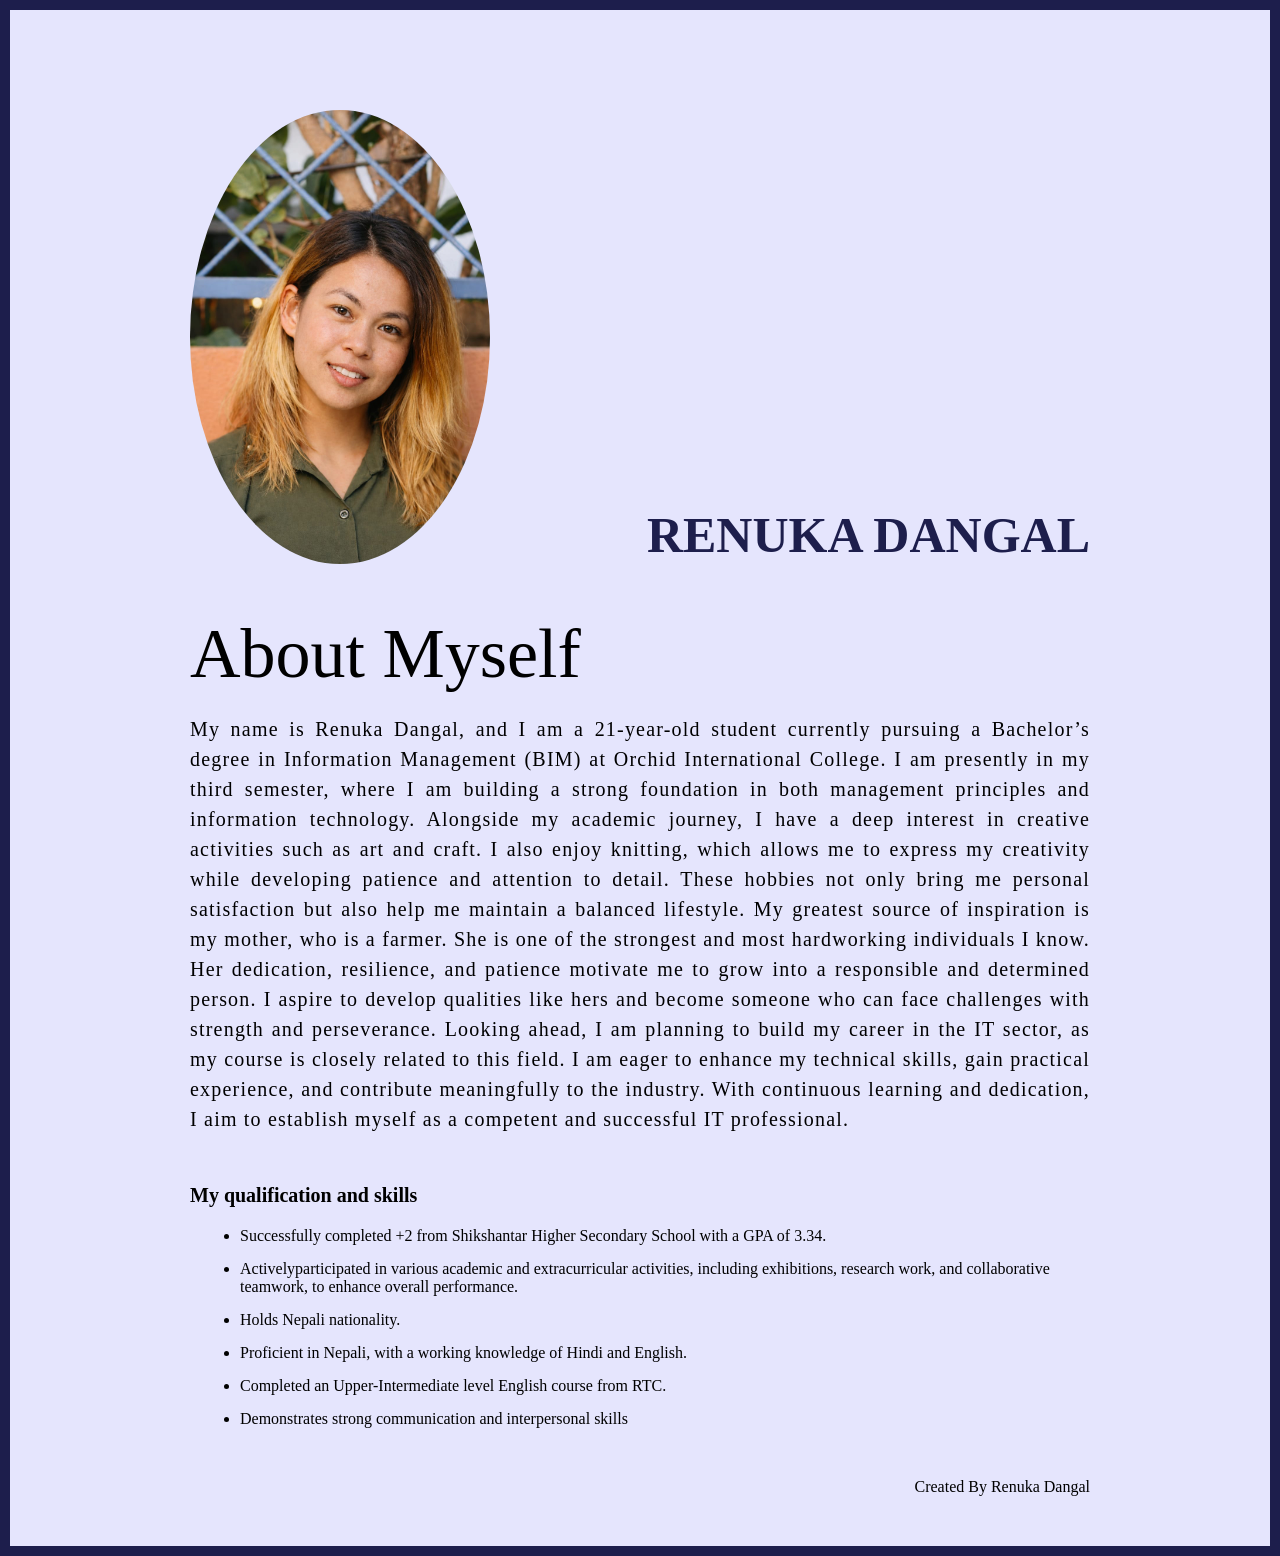
<file: practicce/index.html>
<!DOCTYPE html>
<html lang="en">

<head>
  <meta charset="UTF-8">
  <meta name="viewport" content="width=, initial-scale=1.0">
  <title>About My Self</title>
  <link rel="stylesheet" href="style.css">
</head>

<body>
  <div class="container">
    <div class="content">
      <section class="top_section">
        <div class="image_container">
          <img src="Renu.jpeg">

        </div>
        <div>

          <h1> Renuka Dangal</h1>
        
        </div>
      </section>
      <section class="about_section">
        <h2> About Myself </h2>
        <p>
          My name is Renuka Dangal, and I am a 21-year-old student currently pursuing a Bachelor’s 
          degree in Information Management (BIM) at Orchid International College. I am presently in 
          my third semester, where I am building a strong foundation in both management principles 
          and information technology.
Alongside my academic journey, I have a deep interest in creative activities such as art and craft. 
I also enjoy knitting, which allows me to express my creativity while developing patience and attention
 to detail. These hobbies not only bring me personal satisfaction but also help me maintain a balanced
  lifestyle.
My greatest source of inspiration is my mother, who is a farmer. She is one of the strongest and 
most hardworking individuals I know. Her dedication, resilience, and patience motivate me to grow 
into a responsible and determined person. I aspire to develop qualities like hers and become someone
 who can face challenges with strength and perseverance.
Looking ahead, I am planning to build my career in the IT sector, as my course is closely related to
 this field. I am eager to enhance my technical skills, gain practical experience, and contribute 
 meaningfully to the industry. With continuous learning and dedication, I aim to establish myself as
  a competent and successful IT professional.

        </p>
      </section>
      <section class="biography_section">
        <h3> My qualification and skills</h3>
        <ul>
          <li>Successfully completed +2 from Shikshantar Higher Secondary School with a GPA of 3.34.</li>
<li>Activelyparticipated in various academic and extracurricular activities, including exhibitions, 
research work, and collaborative teamwork, to enhance overall performance.</li>
<li>Holds Nepali nationality.</li>
<li>Proficient in Nepali, with a working knowledge of Hindi and English.</li>
<li>Completed an Upper-Intermediate level English course from RTC.</li>
<li>Demonstrates strong communication and interpersonal skills</li>
        </ul>
      </section>
      <footer>
        <p>Created By Renuka Dangal</p>
      </footer>
    </div>
  </div>

</body>

</html>
</file>
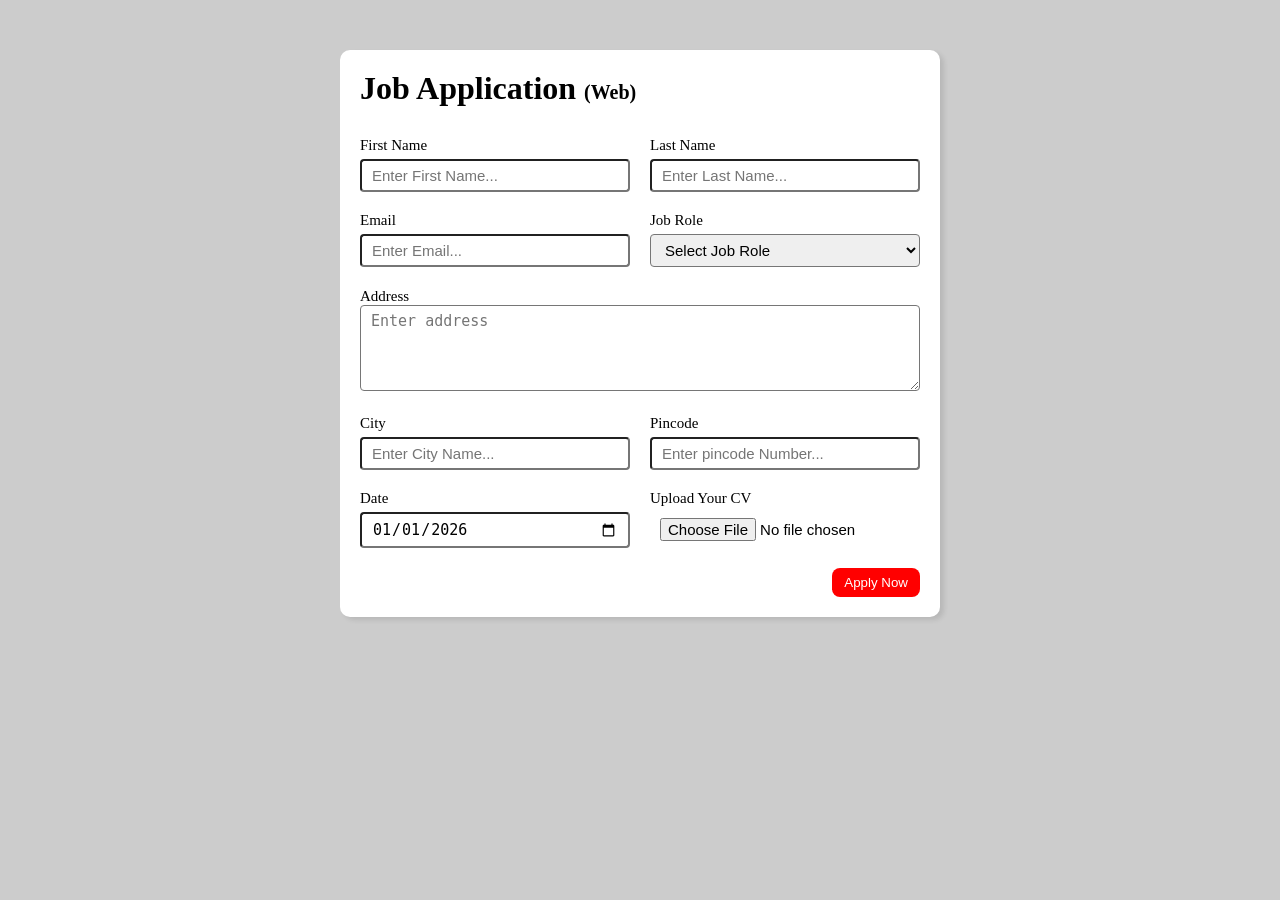
<file: project2/index.html>
<!DOCTYPE html>
<html lang="en">
<head>
    <meta charset="UTF-8">
    <meta name="viewport" content="width=device-width, initial-scale=1.0">
    <title>Job Applicant Form</title>
    <link rel="stylesheet" href="style.css">
</head>
<body>
    <div class="container">
     <div class="apply_box">
        <h1>
            Job Application 
            <span class="text_small">(Web)</span>
        </h1>

        <form action="">
            <div class="form_container">
                
                <div class="form_controll">
                    <label for="first_name">First Name</label>
                    <input 
                        id="first_name" 
                        name="first_name" 
                        placeholder="Enter First Name..."
                    />
                </div>

                <div class="form_controll">
                    <label for="last_name">Last Name</label>
                    <input 
                        id="last_name" 
                        name="last_name" 
                        placeholder="Enter Last Name..."
                    />
                </div>

                <div class="form_controll">
                    <label for="email">Email</label>
                    <input 
                        type="email" 
                        id="email" 
                        name="email" 
                        placeholder="Enter Email..."
                    />
                </div>

                <div class="form_controll">
                    <label for="job_role">Job Role</label>
                    <select id="job_role" name="job_role">
                        <option value="">Select Job Role</option>
                        <option value="frontend">Frontend Developer</option>
                        <option value="backend">Backend Developer</option>
                        <option value="full_stack">Full Stack Developer</option>
                        <option value="ui-ux">UI UX Designer</option>
                    </select>
                </div>

                 <div class="textarea_controll">
                    <label for="address">Address</label><br>
                    <textarea 
                        id="address" 
                        name="address" 
                        rows="4" 
                        cols="50" 
                        placeholder="Enter address"></textarea>
                </div>

                 <div class="form_controll">
                    <label for="city">City</label>
                    <input 
                        id="city" 
                        name="city" 
                        placeholder="Enter City Name..."
                    />
                </div>

                <div class="form_controll">
                    <label for="pincode">Pincode</label>
                    <input
                        type="number" 
                        id="pincode" 
                        name="pincode" 
                        placeholder="Enter pincode Number..."
                    />
                </div>

                <div class="form_controll">
                    <label for="date">Date</label>
                    <input
                        value="2026-01-01"
                        type="date" 
                        id="date" 
                        name="date" 
                        
                    />
                </div>


                 <div class="form_controll">
                    <label for="upload">Upload Your CV</label>
                    <input
                        
                        type="file" 
                        id="upload" 
                        name="upload" 
                        
                    />
                </div>


            </div>

            <div class="button_container">
                <button type="submit">Apply Now</button>
            </div>


            

        </form>
     </div>
    </div>

</body>
</html>
</file>
<file: practicce/style.css>
* {
    margin: 0;
    padding: 0;
    box-sizing: border-box;
}

.container {
    background-color: #e5e5fd;
    min-height: 100vh;
    border: 10px solid #1d1e4c;
}

.content {
    max-width: 900px;
    margin: 0 auto;
}

.top_section {
    margin-top: 100px;
    display: flex;
    justify-content: space-between;
    align-items: flex-end;
}

.top_section h1 {
    font-size: 50px;
    font-weight: bold;
    color: #1d1e4c;
    text-transform: uppercase;
}

.top_section h4 {
    text-align: end;
    font-size: 30px;
}

.image_container {
    border-radius: 50%;
    overflow: hidden;
}

.image_container,
img {
    width: 300px;
    height: 454px;
}

.about_section {
    margin-top: 50px;
}

.about_section h2 {
    font-size: 70px;
    font-weight: 400;
    margin-bottom: 20px
}

.about_section p {
    font-size: 20px;
    line-height: 30px;
    letter-spacing: 1.2px;
    text-align: justify;
}

.biography_section {
    margin: 50px 0;

}

.biography_section h3 {
    margin-bottom: 20px;
    font-size: 20px;
}

.biography_section ul {
    margin-left: 50px;
    
}

.biography_section li {
    margin-bottom: 15px;
}

footer {
    margin: 50px 0;

}

footer p {
    text-align: end;

}
</file>
<file: project2/style.css>
*{
    margin:0;
    padding: 0;
    box-sizing: border-box;
}

body{
    background-color: #ccc;
}

.container{
    max-width: 900px;
    margin: 0 auto;
}

.apply_box{
    max-width:600px;
    padding: 20px;
    background-color: white;
    margin: 0 auto;
    margin-top: 50px;
    box-shadow: 4px 3px 5px rgba(1,1,1,0.1);
    border-radius:10px;
}
.text_small{
    font-size: 20px;
    
}

.form_container{
    margin-top:30px;
    display:grid;
    grid-template-columns: repeat(auto-fit, minmax(200px, 1fr));
    gap:20px;
}

.form_controll{
    display:flex;
    flex-direction:column;
}

label{
    font-size:15px;
    margin-bottom:5px;
}



input, select,textarea {
    padding:6px 10px;
    border: 1 px solid #ccc;
    border-radius:4px;
    font-size:15px;

}

input:focus{
    outline-color:red;
}

.button_container{
    display:flex;
    justify-content:end;
    margin-top:20px;
}

button{
    background-color: red;
    border: transparent solid 2px;
    padding: 5px 10px;
    color:white;
    border-radius:8px;
    transition: 0.3s ease-in;

}

button:hover{
    background-color:#ccc;
    border:2px solid red;
    color:black;
    transition: 0.3s ease-out;
    cursor:pointer;
}

.textarea_controll{
    grid-column: 1 /span 2;

}

.textarea_controll, textarea{
    width:100%;
    
}

@media (max-width: 460px) {
  .form_container {
    grid-template-columns: 1fr; /* single column */
  }
  .textarea_controll {
    grid-column: 1; /* no need to span */
  }
}
</file>
